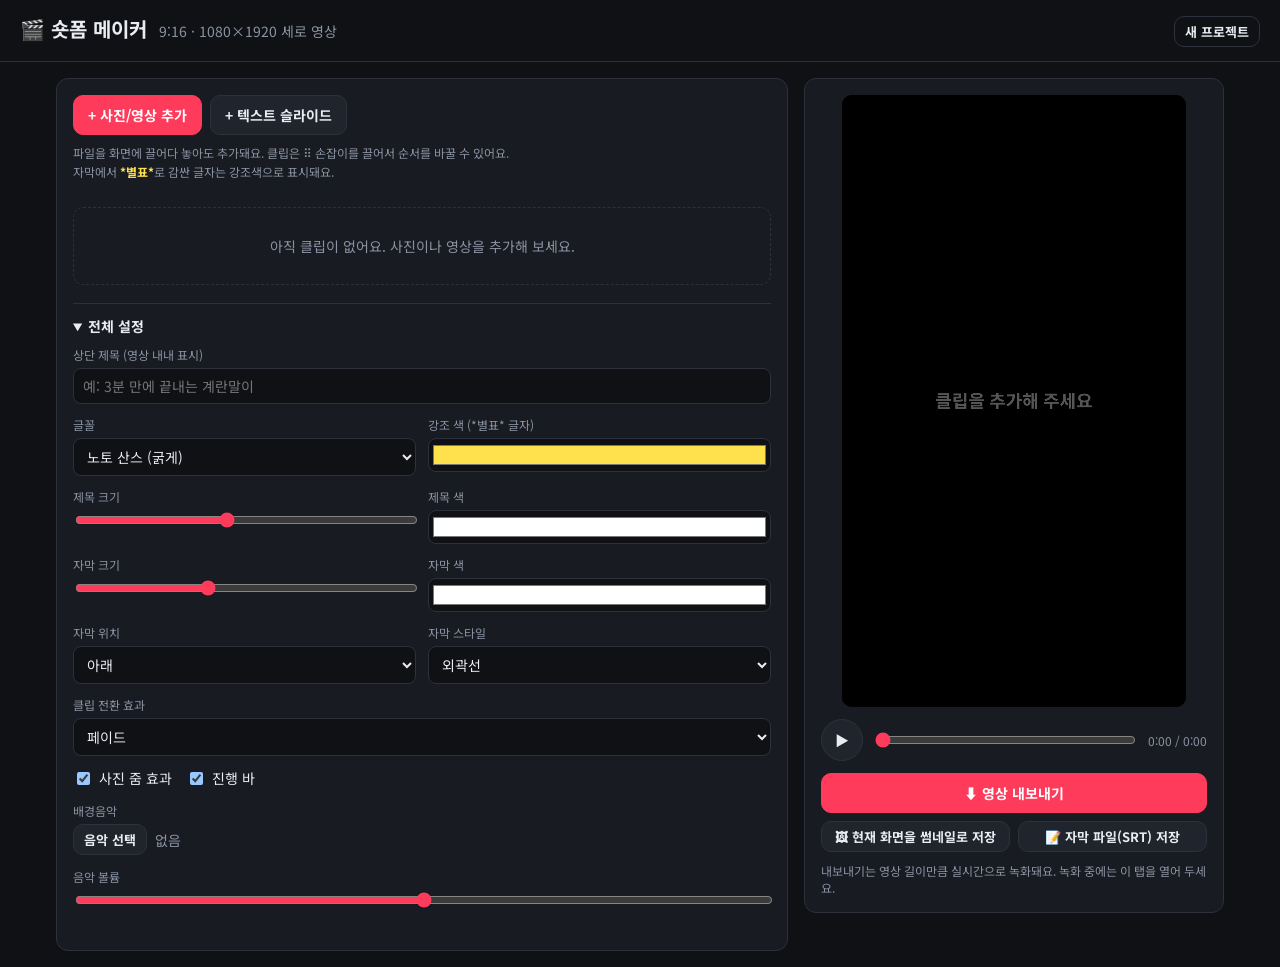
<file: index.html>
<!doctype html>
<html lang="ko">
<head>
  <meta charset="utf-8" />
  <meta name="viewport" content="width=device-width, initial-scale=1" />
  <title>숏폼 메이커</title>
  <link rel="preconnect" href="https://fonts.googleapis.com" />
  <link rel="preconnect" href="https://fonts.gstatic.com" crossorigin />
  <link href="https://fonts.googleapis.com/css2?family=Black+Han+Sans&family=Do+Hyeon&family=Jua&family=Nanum+Pen+Script&family=Noto+Sans+KR:wght@400;700;900&display=swap" rel="stylesheet" />
  <link rel="stylesheet" href="style.css" />
</head>
<body>
  <header class="topbar">
    <h1>🎬 숏폼 메이커</h1>
    <span class="hint">9:16 · 1080×1920 세로 영상</span>
    <span class="spacer"></span>
    <span id="saveStatus" class="muted save-status"></span>
    <button id="newProject" class="btn small ghost">새 프로젝트</button>
  </header>

  <main class="layout">
    <!-- 왼쪽: 편집 패널 -->
    <section class="panel editor">
      <div class="add-row">
        <label class="btn primary">
          + 사진/영상 추가
          <input id="fileInput" type="file" accept="image/*,video/*" multiple hidden />
        </label>
        <button id="addTextSlide" class="btn">+ 텍스트 슬라이드</button>
      </div>
      <p class="drop-hint">파일을 화면에 끌어다 놓아도 추가돼요. 클립은 ⠿ 손잡이를 끌어서 순서를 바꿀 수 있어요.<br />
        자막에서 <b>*별표*</b>로 감싼 글자는 강조색으로 표시돼요.</p>

      <ol id="clipList" class="clip-list"></ol>
      <p id="emptyMsg" class="empty">아직 클립이 없어요. 사진이나 영상을 추가해 보세요.</p>

      <details class="settings" open>
        <summary>전체 설정</summary>

        <label class="field">
          <span>상단 제목 (영상 내내 표시)</span>
          <input id="titleText" type="text" placeholder="예: 3분 만에 끝내는 계란말이" />
        </label>

        <div class="grid2">
          <label class="field">
            <span>글꼴</span>
            <select id="fontFamily">
              <option value="noto">노토 산스 (굵게)</option>
              <option value="blackhan">검은고딕</option>
              <option value="dohyeon">도현체</option>
              <option value="jua">주아체</option>
              <option value="pen">나눔손글씨 펜</option>
            </select>
          </label>
          <label class="field">
            <span>강조 색 (*별표* 글자)</span>
            <input id="highlightColor" type="color" value="#ffe14d" />
          </label>
          <label class="field">
            <span>제목 크기</span>
            <input id="titleSize" type="range" min="40" max="140" value="84" />
          </label>
          <label class="field">
            <span>제목 색</span>
            <input id="titleColor" type="color" value="#ffffff" />
          </label>
          <label class="field">
            <span>자막 크기</span>
            <input id="captionSize" type="range" min="36" max="120" value="68" />
          </label>
          <label class="field">
            <span>자막 색</span>
            <input id="captionColor" type="color" value="#ffffff" />
          </label>
          <label class="field">
            <span>자막 위치</span>
            <select id="captionPos">
              <option value="bottom">아래</option>
              <option value="middle">가운데</option>
              <option value="top">위</option>
            </select>
          </label>
          <label class="field">
            <span>자막 스타일</span>
            <select id="captionStyle">
              <option value="outline">외곽선</option>
              <option value="box">반투명 박스</option>
              <option value="plain">기본</option>
            </select>
          </label>
        </div>

        <label class="field">
          <span>클립 전환 효과</span>
          <select id="transitionType">
            <option value="fade">페이드</option>
            <option value="slide">밀어내기</option>
            <option value="zoom">줌</option>
            <option value="flash">화이트 플래시</option>
            <option value="none">없음</option>
          </select>
        </label>

        <div class="checks">
          <label><input id="kenBurns" type="checkbox" checked /> 사진 줌 효과</label>
          <label><input id="progressBar" type="checkbox" checked /> 진행 바</label>
        </div>

        <div class="field">
          <span>배경음악</span>
          <div class="bgm-row">
            <label class="btn small">
              음악 선택
              <input id="bgmInput" type="file" accept="audio/*" hidden />
            </label>
            <span id="bgmName" class="muted">없음</span>
            <button id="bgmRemove" class="btn small ghost" hidden>삭제</button>
          </div>
          <label class="field inline">
            <span>음악 볼륨</span>
            <input id="bgmVolume" type="range" min="0" max="1" step="0.05" value="0.5" />
          </label>
        </div>
      </details>
    </section>

    <!-- 오른쪽: 미리보기 -->
    <section class="panel preview">
      <div class="stage-wrap">
        <canvas id="stage" width="1080" height="1920"></canvas>
      </div>

      <div class="transport">
        <button id="playBtn" class="btn round" aria-label="재생">▶</button>
        <input id="seek" type="range" min="0" max="0" step="0.01" value="0" />
        <span id="timeLabel" class="time">0:00 / 0:00</span>
      </div>

      <div class="export-row">
        <button id="exportBtn" class="btn primary wide">⬇ 영상 내보내기</button>
        <button id="cancelExport" class="btn ghost" hidden>취소</button>
        <button id="resaveBtn" class="btn" hidden>다시 저장</button>
      </div>
      <div class="extra-row">
        <button id="saveThumb" class="btn small">🖼 현재 화면을 썸네일로 저장</button>
        <button id="saveSrt" class="btn small">📝 자막 파일(SRT) 저장</button>
      </div>
      <div id="exportStatus" class="status" hidden>
        <div class="bar"><div id="exportBar"></div></div>
        <span id="exportText"></span>
      </div>
      <p class="muted small-note">내보내기는 영상 길이만큼 실시간으로 녹화돼요. 녹화 중에는 이 탭을 열어 두세요.</p>
    </section>
  </main>

  <div id="toast" class="toast" role="status" hidden></div>

  <template id="clipTemplate">
    <li class="clip">
      <div class="handle" title="끌어서 순서 바꾸기">⠿</div>
      <div class="thumb"></div>
      <div class="clip-body">
        <div class="clip-head">
          <strong class="clip-name"></strong>
          <div class="clip-actions">
            <button class="icon" data-act="up" title="위로">↑</button>
            <button class="icon" data-act="down" title="아래로">↓</button>
            <button class="icon" data-act="dup" title="복제">⧉</button>
            <button class="icon danger" data-act="remove" title="삭제">✕</button>
          </div>
        </div>
        <textarea class="caption" rows="2" placeholder="자막 입력 (줄바꿈 가능)"></textarea>
        <div class="clip-opts"></div>
      </div>
    </li>
  </template>

  <script src="app.js"></script>
</body>
</html>
</file>
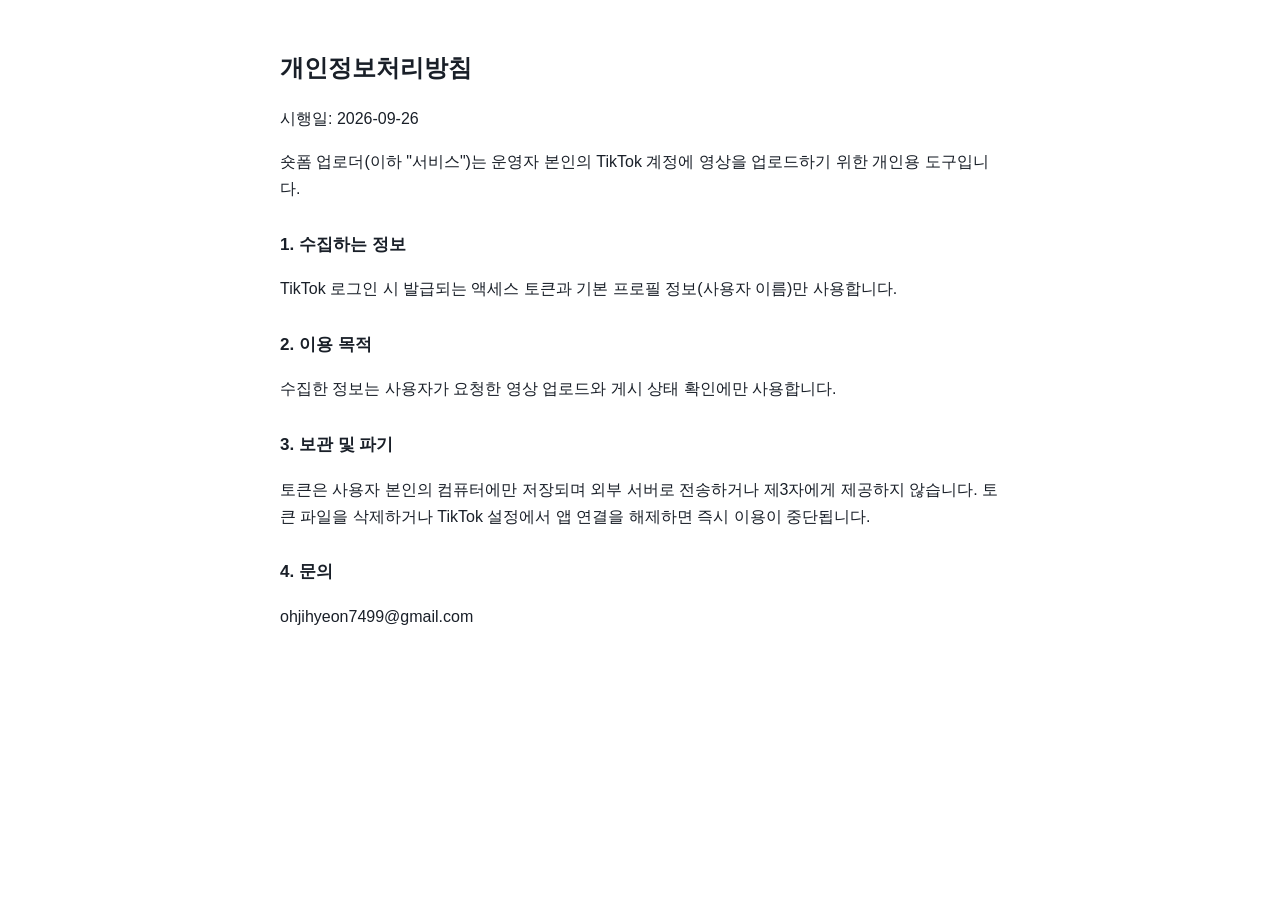
<file: docs/privacy.html>
<!doctype html>
<html lang="ko"><head><meta charset="utf-8"><meta name="viewport" content="width=device-width, initial-scale=1">
<title>개인정보처리방침</title>
<style>body{margin:0;background:#fff;color:#191f28;font-family:-apple-system,"Apple SD Gothic Neo","Malgun Gothic",sans-serif;line-height:1.7}
main{max-width:720px;margin:0 auto;padding:32px 16px}h1{font-size:24px}h2{font-size:17px;margin-top:28px}
@media (prefers-color-scheme:dark){body{background:#101113;color:#f2f4f6}}</style></head>
<body><main><h1>개인정보처리방침</h1><p>시행일: 2026-09-26</p>
<p>숏폼 업로더(이하 "서비스")는 운영자 본인의 TikTok 계정에 영상을 업로드하기 위한 개인용 도구입니다.</p>
<h2>1. 수집하는 정보</h2><p>TikTok 로그인 시 발급되는 액세스 토큰과 기본 프로필 정보(사용자 이름)만 사용합니다.</p>
<h2>2. 이용 목적</h2><p>수집한 정보는 사용자가 요청한 영상 업로드와 게시 상태 확인에만 사용합니다.</p>
<h2>3. 보관 및 파기</h2><p>토큰은 사용자 본인의 컴퓨터에만 저장되며 외부 서버로 전송하거나 제3자에게 제공하지 않습니다. 토큰 파일을 삭제하거나 TikTok 설정에서 앱 연결을 해제하면 즉시 이용이 중단됩니다.</p>
<h2>4. 문의</h2><p>ohjihyeon7499@gmail.com</p>
</main></body></html>
</file>
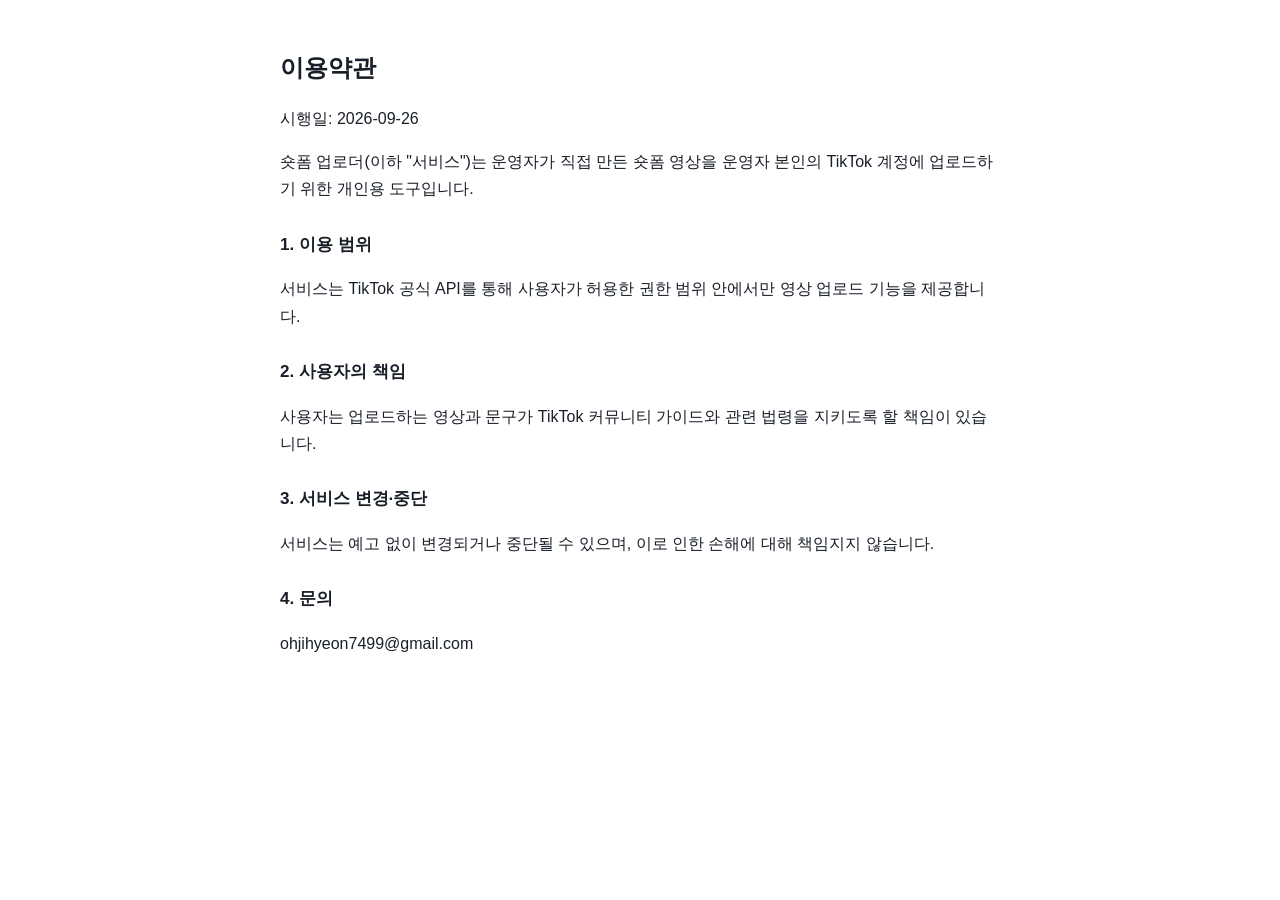
<file: docs/terms.html>
<!doctype html>
<html lang="ko"><head><meta charset="utf-8"><meta name="viewport" content="width=device-width, initial-scale=1">
<title>이용약관</title>
<style>body{margin:0;background:#fff;color:#191f28;font-family:-apple-system,"Apple SD Gothic Neo","Malgun Gothic",sans-serif;line-height:1.7}
main{max-width:720px;margin:0 auto;padding:32px 16px}h1{font-size:24px}h2{font-size:17px;margin-top:28px}
@media (prefers-color-scheme:dark){body{background:#101113;color:#f2f4f6}}</style></head>
<body><main><h1>이용약관</h1><p>시행일: 2026-09-26</p>
<p>숏폼 업로더(이하 "서비스")는 운영자가 직접 만든 숏폼 영상을 운영자 본인의 TikTok 계정에 업로드하기 위한 개인용 도구입니다.</p>
<h2>1. 이용 범위</h2><p>서비스는 TikTok 공식 API를 통해 사용자가 허용한 권한 범위 안에서만 영상 업로드 기능을 제공합니다.</p>
<h2>2. 사용자의 책임</h2><p>사용자는 업로드하는 영상과 문구가 TikTok 커뮤니티 가이드와 관련 법령을 지키도록 할 책임이 있습니다.</p>
<h2>3. 서비스 변경·중단</h2><p>서비스는 예고 없이 변경되거나 중단될 수 있으며, 이로 인한 손해에 대해 책임지지 않습니다.</p>
<h2>4. 문의</h2><p>ohjihyeon7499@gmail.com</p>
</main></body></html>
</file>
<file: style.css>
:root {
  --bg: #0f1115;
  --panel: #181b22;
  --panel-2: #20242d;
  --line: #2c313c;
  --text: #e9ecf1;
  --muted: #8b93a3;
  --accent: #ff3b5c;
  --accent-2: #ff6b81;
  --radius: 12px;
  color-scheme: dark;
}

* { box-sizing: border-box; }
[hidden] { display: none !important; }

body {
  margin: 0;
  background: var(--bg);
  color: var(--text);
  font-family: "Noto Sans KR", system-ui, sans-serif;
  font-size: 14px;
}

body.dragging::after {
  content: "여기에 놓으면 추가돼요";
  position: fixed;
  inset: 12px;
  border: 3px dashed var(--accent);
  border-radius: 20px;
  background: rgba(255, 59, 92, 0.08);
  display: grid;
  place-items: center;
  font-size: 22px;
  font-weight: 700;
  pointer-events: none;
  z-index: 10;
}

.topbar {
  display: flex;
  align-items: baseline;
  gap: 12px;
  padding: 14px 20px;
  border-bottom: 1px solid var(--line);
}
.topbar h1 { margin: 0; font-size: 20px; }
.topbar .spacer { flex: 1; }
.save-status { font-size: 12px; }
.hint { color: var(--muted); }

.layout {
  display: grid;
  grid-template-columns: minmax(320px, 1fr) minmax(300px, 420px);
  gap: 16px;
  padding: 16px;
  max-width: 1200px;
  margin: 0 auto;
}

.panel {
  background: var(--panel);
  border: 1px solid var(--line);
  border-radius: var(--radius);
  padding: 16px;
  min-width: 0;
}

.preview { position: sticky; top: 16px; align-self: start; }

.stage-wrap {
  width: min(100%, calc(68vh * 9 / 16));
  aspect-ratio: 9 / 16;
  margin: 0 auto;
  background: #000;
  border-radius: 10px;
  overflow: hidden;
  display: flex;
  justify-content: center;
}
.stage-wrap canvas { width: 100%; height: 100%; display: block; }

/* 버튼 */
.btn {
  display: inline-flex;
  align-items: center;
  justify-content: center;
  gap: 6px;
  padding: 9px 14px;
  border-radius: 10px;
  border: 1px solid var(--line);
  background: var(--panel-2);
  color: var(--text);
  font: inherit;
  font-weight: 700;
  cursor: pointer;
  user-select: none;
}
.btn:hover { border-color: var(--muted); }
.btn:disabled { opacity: 0.45; cursor: not-allowed; }
.btn.primary { background: var(--accent); border-color: var(--accent); color: #fff; }
.btn.primary:hover { background: var(--accent-2); }
.btn.ghost { background: transparent; }
.btn.danger { border-color: var(--accent); color: var(--accent); }
.btn.small { padding: 5px 10px; font-size: 13px; }
.btn.wide { flex: 1; }
.btn.round { width: 42px; height: 42px; border-radius: 50%; padding: 0; flex: none; }

.add-row { display: flex; gap: 8px; flex-wrap: wrap; }
.drop-hint, .muted { color: var(--muted); }
.drop-hint { margin: 8px 0 12px; font-size: 12px; line-height: 1.6; }
.drop-hint b { color: #ffe14d; }
.empty { color: var(--muted); text-align: center; padding: 28px 0; border: 1px dashed var(--line); border-radius: 10px; }

/* 클립 목록 */
.clip-list { list-style: none; margin: 0; padding: 0; display: flex; flex-direction: column; gap: 10px; }
.clip {
  display: flex;
  gap: 12px;
  padding: 10px;
  border: 1px solid var(--line);
  border-radius: 10px;
  background: var(--panel-2);
}
.clip.active { border-color: var(--accent); }
.handle {
  flex: none;
  width: 16px;
  display: flex;
  align-items: center;
  justify-content: center;
  color: var(--muted);
  font-size: 20px;
  cursor: grab;
  touch-action: none;
}
.clip.dragging { opacity: 0.4; }
.clip.drop-before { box-shadow: 0 -3px 0 var(--accent); }
.clip.drop-after { box-shadow: 0 3px 0 var(--accent); }
.thumb {
  flex: none;
  width: 72px;
  aspect-ratio: 9 / 16;
  border-radius: 6px;
  overflow: hidden;
  background: #000;
  cursor: pointer;
  position: relative;
}
.thumb img, .thumb video { width: 100%; height: 100%; object-fit: cover; display: block; }
.thumb .badge {
  position: absolute; left: 4px; bottom: 4px;
  font-size: 10px; padding: 1px 5px; border-radius: 4px;
  background: rgba(0,0,0,.65);
}
.clip-body { flex: 1; min-width: 0; display: flex; flex-direction: column; gap: 6px; }
.clip-head { display: flex; justify-content: space-between; align-items: center; gap: 8px; }
.clip-name { overflow: hidden; text-overflow: ellipsis; white-space: nowrap; font-size: 13px; }
.clip-actions { display: flex; gap: 4px; flex: none; }
.icon {
  width: 28px; height: 28px; border-radius: 7px;
  border: 1px solid var(--line); background: transparent; color: var(--text);
  cursor: pointer; font: inherit;
}
.icon:hover { border-color: var(--muted); }
.icon.danger:hover { border-color: var(--accent); color: var(--accent); }

textarea, input[type="text"], input[type="number"], select {
  width: 100%;
  background: var(--bg);
  color: var(--text);
  border: 1px solid var(--line);
  border-radius: 8px;
  padding: 7px 9px;
  font: inherit;
}
textarea { resize: vertical; }
input[type="range"] { width: 100%; accent-color: var(--accent); }
input[type="color"] { width: 100%; height: 34px; padding: 2px; background: var(--bg); border: 1px solid var(--line); border-radius: 8px; }

.clip-opts { display: flex; flex-wrap: wrap; gap: 8px; align-items: end; }
.clip-opts label { display: flex; flex-direction: column; gap: 3px; font-size: 12px; color: var(--muted); }
.clip-opts input[type="number"] { width: 76px; }
.clip-opts select { width: auto; }
.clip-opts input[type="color"] { width: 48px; }
.clip-opts input[type="range"] { width: 90px; }

/* 설정 */
.settings { margin-top: 18px; border-top: 1px solid var(--line); padding-top: 12px; }
.settings summary { cursor: pointer; font-weight: 700; margin-bottom: 10px; }
.field { display: flex; flex-direction: column; gap: 5px; margin-bottom: 12px; }
.field > span { color: var(--muted); font-size: 12px; }
.field.inline { margin-top: 8px; }
.grid2 { display: grid; grid-template-columns: 1fr 1fr; gap: 0 12px; }
.checks { display: flex; flex-wrap: wrap; gap: 14px; margin-bottom: 14px; }
.checks label { display: flex; gap: 6px; align-items: center; cursor: pointer; }
.bgm-row { display: flex; align-items: center; gap: 8px; min-width: 0; }
#bgmName { overflow: hidden; text-overflow: ellipsis; white-space: nowrap; }

/* 재생/내보내기 */
.transport { display: flex; align-items: center; gap: 10px; margin-top: 12px; }
.time { font-variant-numeric: tabular-nums; color: var(--muted); font-size: 12px; white-space: nowrap; }
.export-row { display: flex; gap: 8px; margin-top: 12px; }
.extra-row { display: flex; gap: 8px; margin-top: 8px; flex-wrap: wrap; }
.extra-row .btn { flex: 1; white-space: nowrap; }
.status { margin-top: 10px; display: flex; flex-direction: column; gap: 6px; font-size: 12px; color: var(--muted); }
.status .bar { height: 6px; background: var(--panel-2); border-radius: 3px; overflow: hidden; }
#exportBar { height: 100%; width: 0; background: var(--accent); transition: width .2s linear; }
.small-note { font-size: 12px; margin: 10px 0 0; }

@media (max-width: 800px) {
  .layout { grid-template-columns: 1fr; padding: 12px 16px; }
  .topbar .hint { display: none; }
  .preview { position: static; order: -1; }
  .stage-wrap { width: min(100%, calc(60vh * 9 / 16)); }
}

.toast {
  position: fixed;
  left: 50%;
  bottom: calc(24px + env(safe-area-inset-bottom, 0px));
  transform: translateX(-50%);
  max-width: calc(100% - 32px);
  padding: 12px 18px;
  border-radius: 10px;
  background: var(--text);
  color: var(--bg);
  font-weight: 700;
  box-shadow: 0 8px 24px rgba(0, 0, 0, 0.4);
  z-index: 20;
}
</file>
